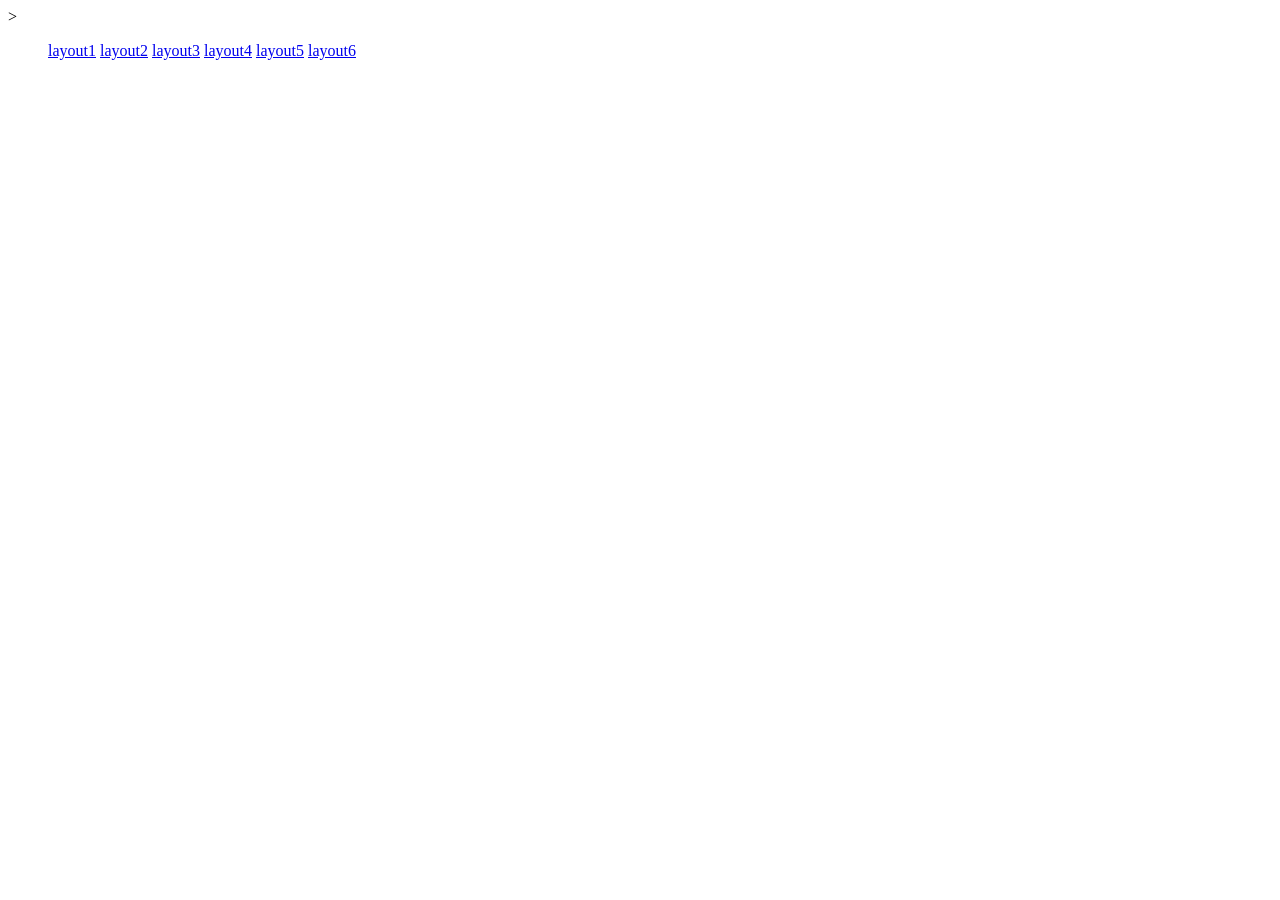
<file: index.html>
<!DOCTYPE html>
<html lang="pt-BR">
<head>
  <meta charset="UTF-8">
  <meta name="viewport" content="width=device-width, initial-scale=1">
  <title>indice</title>>
</head>
<body>
  <ul>
    <a href="layout1.html">layout1</a>
    <a href="layout2.html">layout2</a>
    <a href="layout3.html">layout3</a>
    <a href="layout4.html">layout4</a>
    <a href="layout5.html">layout5</a>
    <a href="layout6.html">layout6</a>
  </ul>
</body>
</html>
</file>
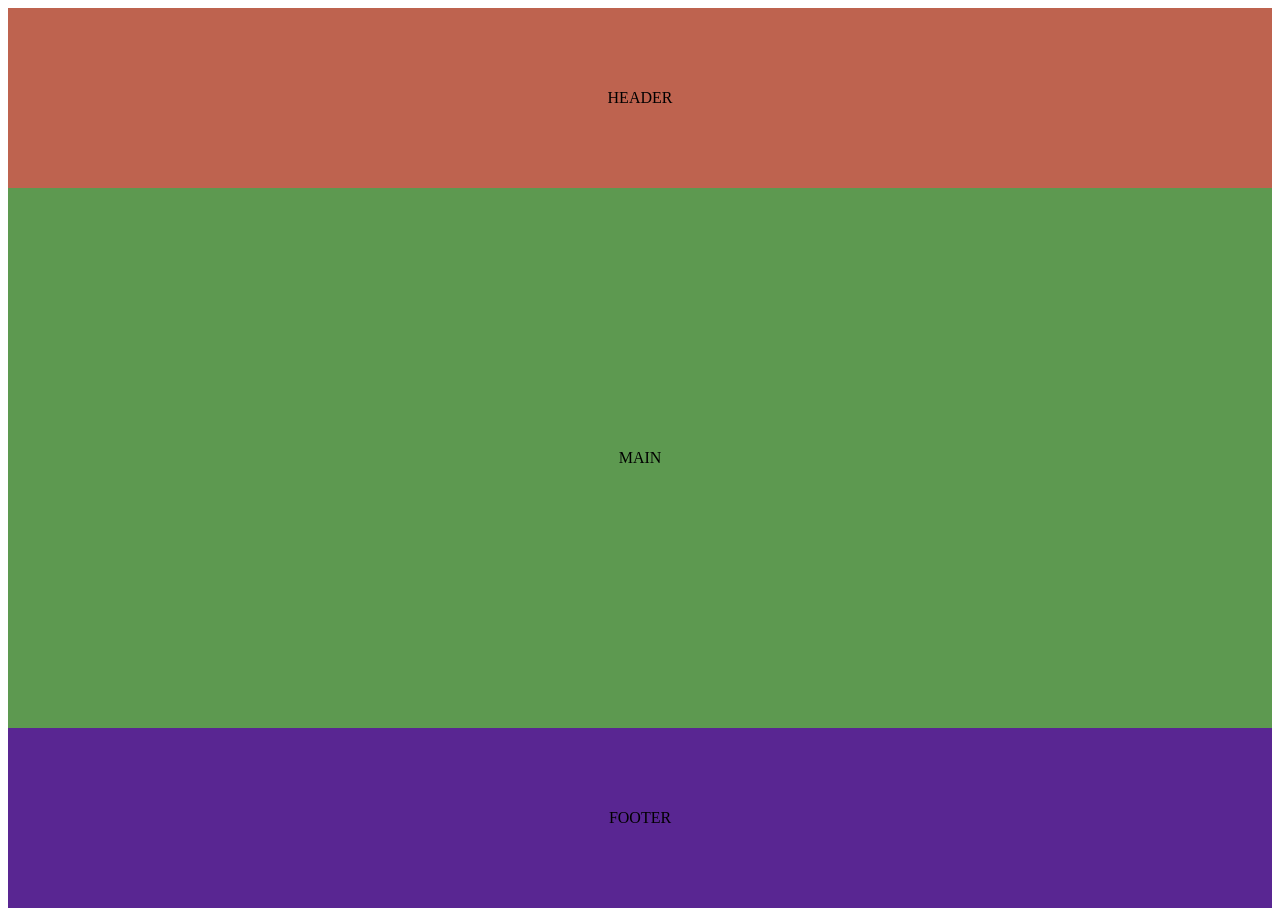
<file: layout1.html>
<!DOCTYPE html>
<html lang="pt-BR">
<head>
  <meta charset="UTF-8">
  <meta name="viewport" content="width=device-width, initial-scale=1">
  <title>Layout 1</title>
  <link rel="stylesheet" href="/css/layout1.css">
</head>
<body>
  <div class="container">
    <div class="header">HEADER</div>
    <div class="main">MAIN</div>
    <div class="footer">FOOTER</div>
  </div>
</body>
</html>
</file>
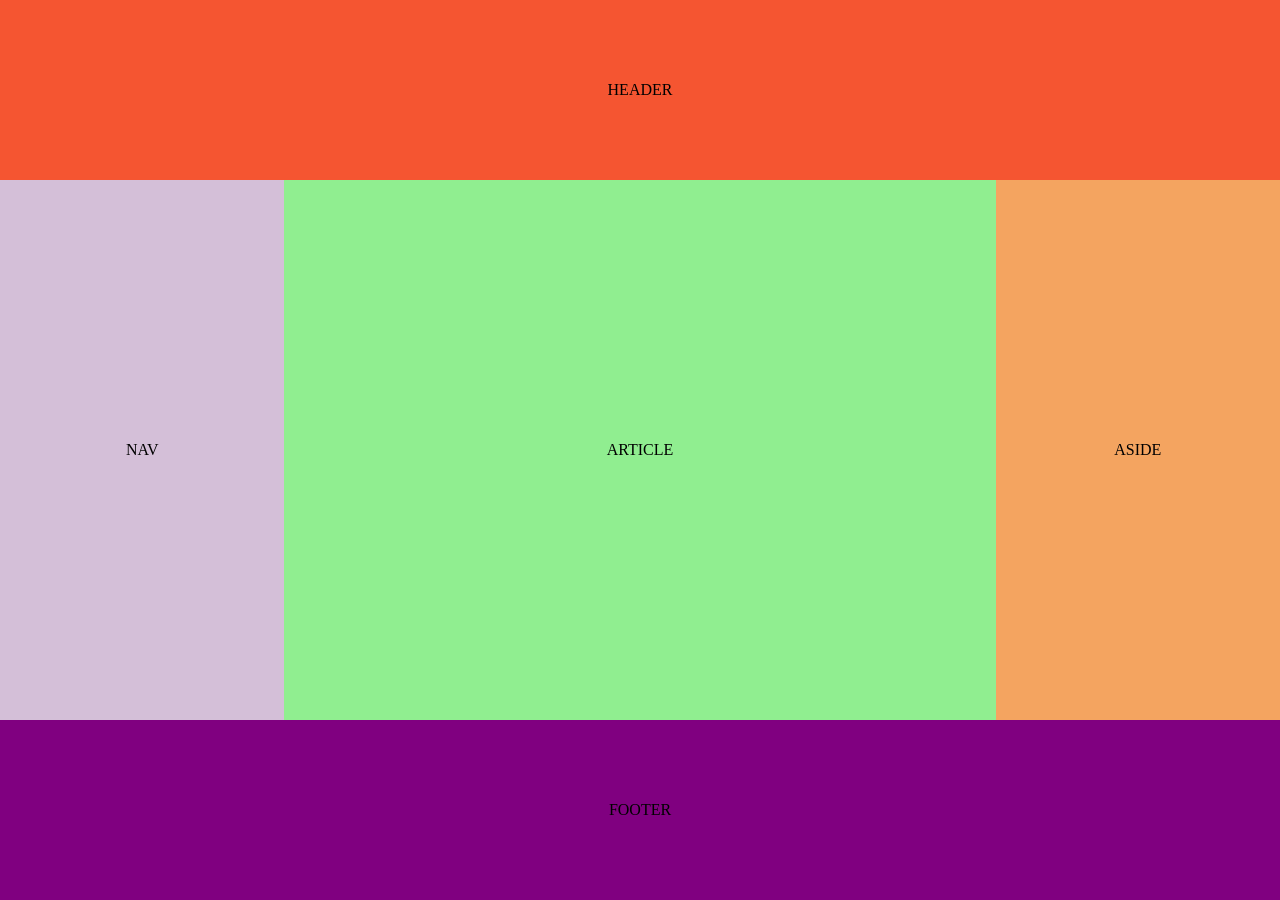
<file: layout2.html>
<!DOCTYPE html>
<html lang="pt-BR">
<head>
  <meta charset="UTF-8">
  <meta name="viewport" content="width=device-width, initial-scale=1">
  <title>Layout 2</title>
  <link rel="stylesheet" href="/css/layout2.css">
</head>
<body>
  <div class="container">
    <div class="header">HEADER</div>
    <div class="meio">
      <div class="nav">NAV</div>
      <div class="article">ARTICLE</div>
      <div class="aside">ASIDE</div>
    </div>
    <div class="footer">FOOTER</div>
  </div>
</body>
</html>
</file>
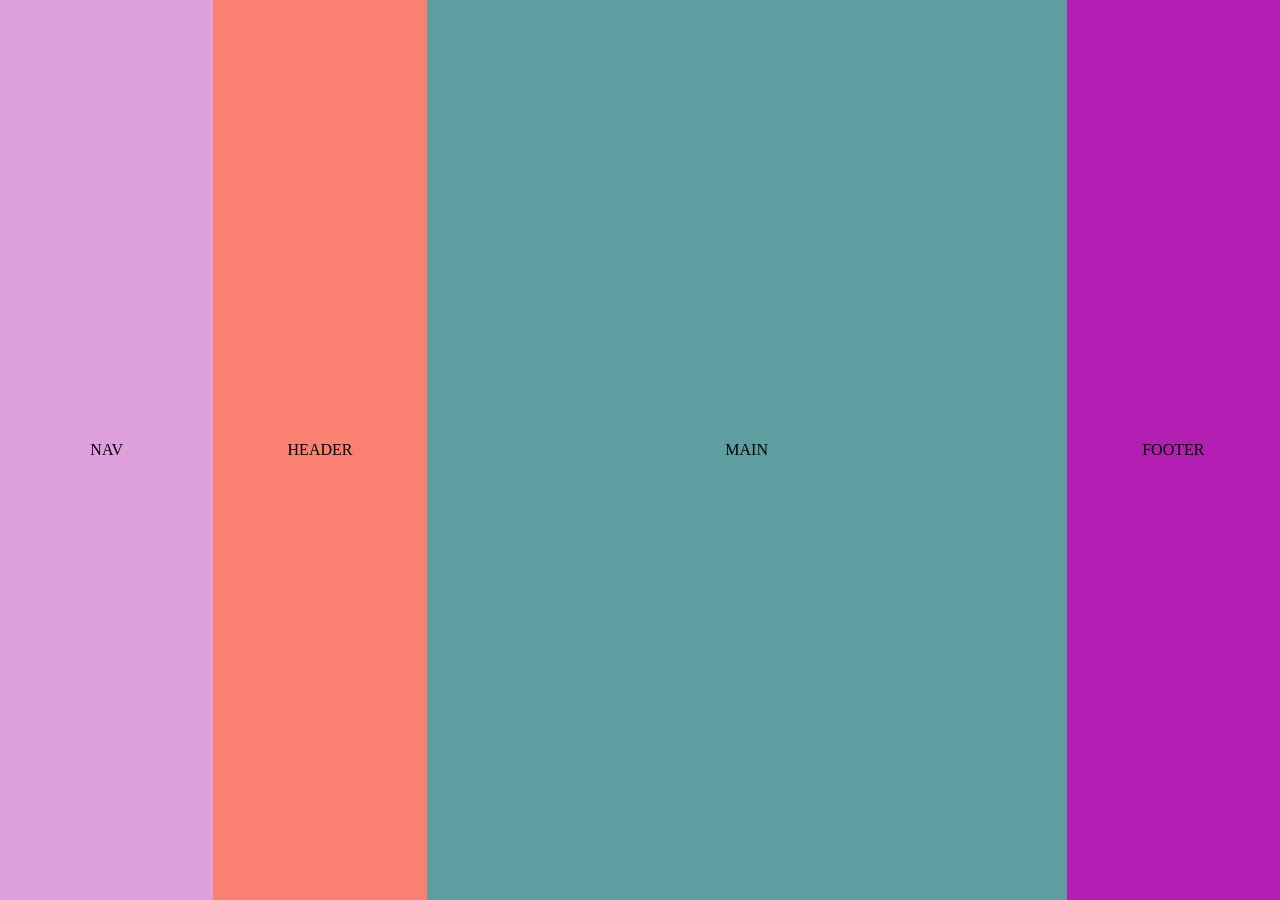
<file: layout3.html>
<!DOCTYPE html>
<html lang="pt-BR">
<head>
  <meta charset="UTF-8">
  <meta name="viewport" content="width=device-width, initial-scale=1">
  <title>Layout 3</title>
  <link rel="stylesheet" href="/css/layout3.css">
</head>
<body>
  <div class="container">
    <div class="nav">NAV</div>
    <div class="header">HEADER</div>
    <div class="main">MAIN</div>
    <div class="footer">FOOTER</div>
  </div>
</body>
</html>
</file>
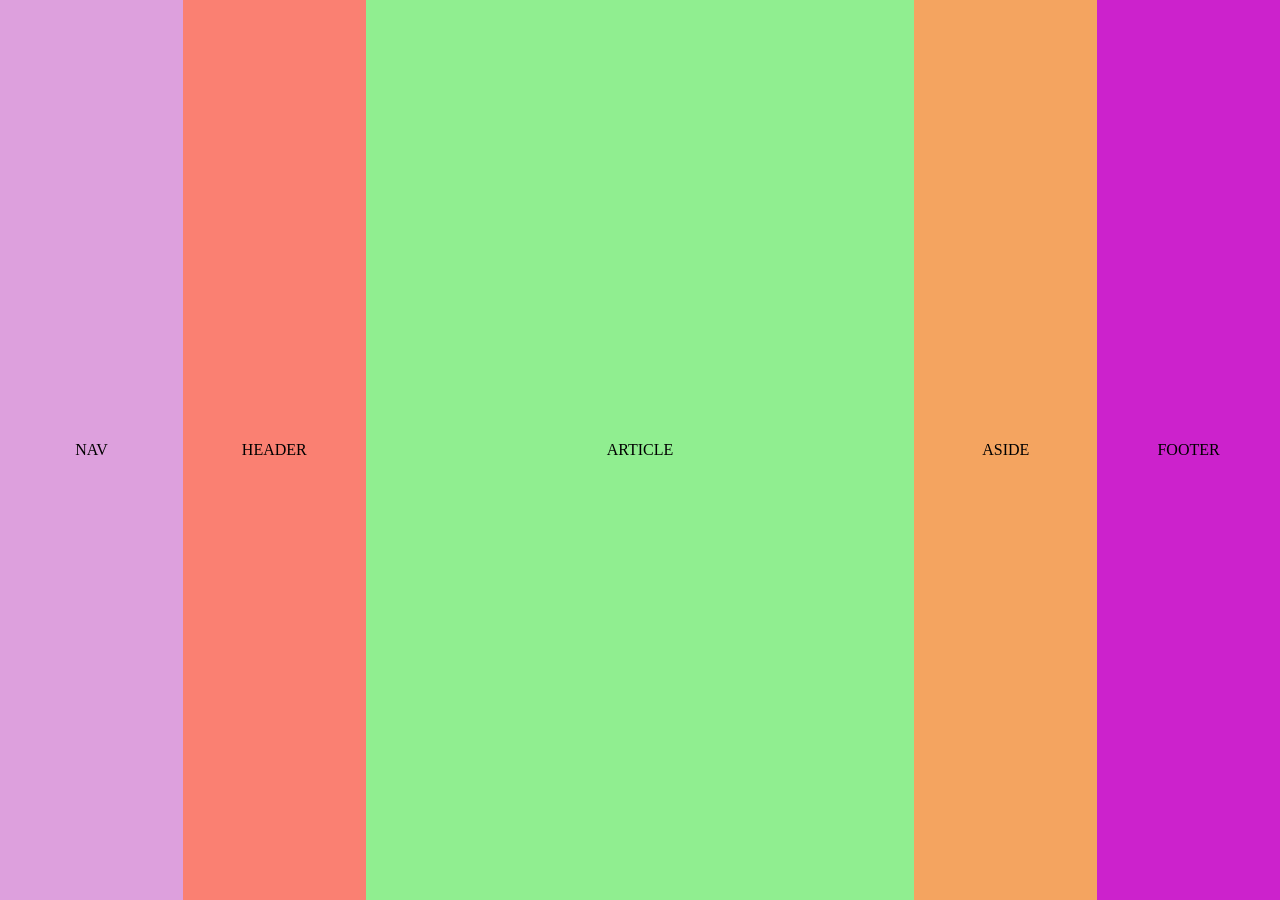
<file: layout4.html>
<!DOCTYPE html>
<html lang="pt-BR">
<head>
  <meta charset="UTF-8">
  <meta name="viewport" content="width=device-width, initial-scale=1">
  <title>Layout 4</title>
  <link rel="stylesheet" href="/css/layout4.css">
</head>
<body>
  <div class="container">
    <div class="nav">NAV</div>
    <div class="header">HEADER</div>
    <div class="article">ARTICLE</div>
    <div class="aside">ASIDE</div>
    <div class="footer">FOOTER</div>
  </div>
</body>
</html>
</file>
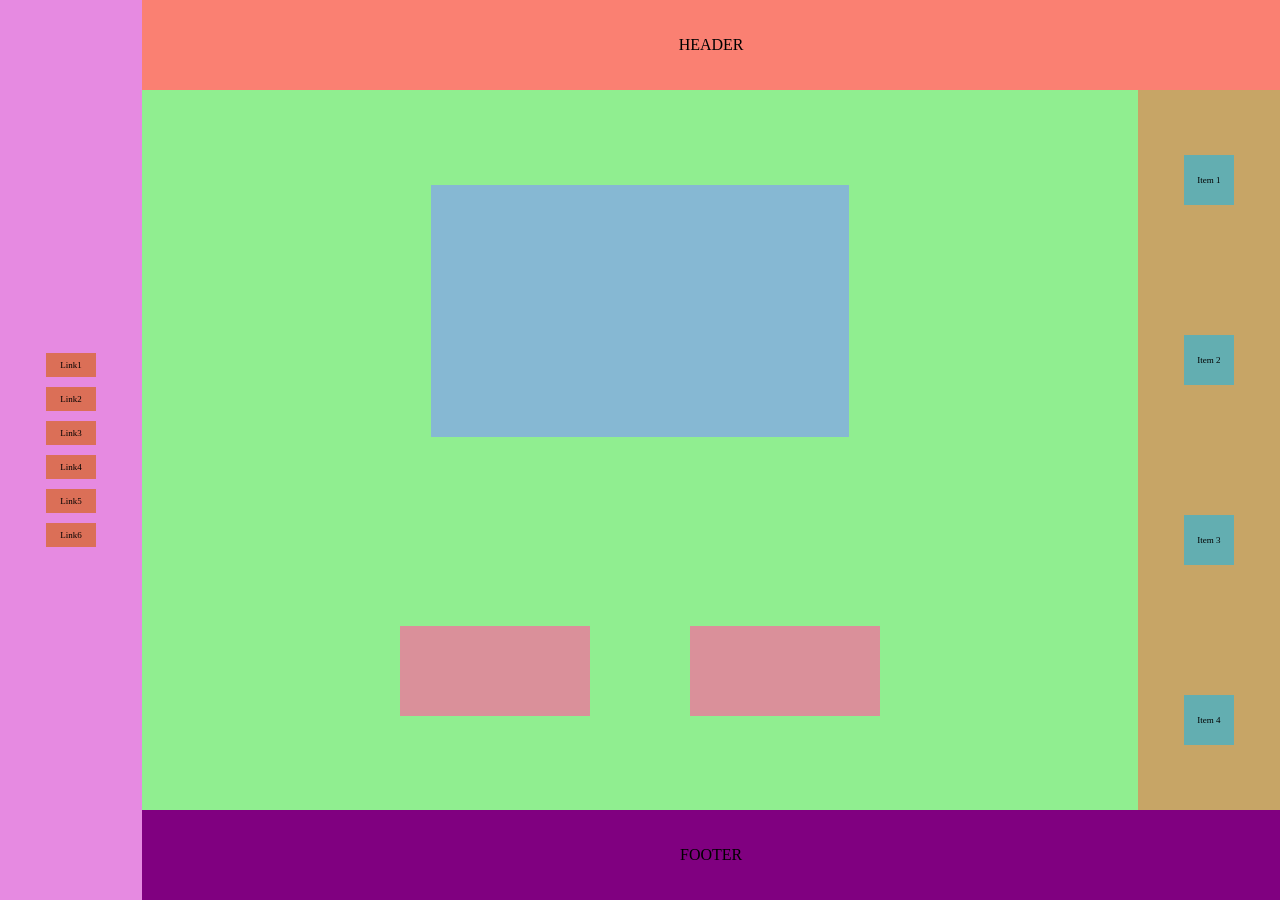
<file: layout5.html>
<!DOCTYPE html>
<html lang="pt-BR">
<head>
  <meta charset="UTF-8">
  <meta name="viewport" content="width=device-width, initial-scale=1">
  <title>Layout 5</title>
  <link rel="stylesheet" href="/css/layout5.css">
</head>
<body>
  <div class="container">
    <div class="nav">
      <div class="link">Link1</div>
      <div class="link">Link2</div>
      <div class="link">Link3</div>
      <div class="link">Link4</div>
      <div class="link">Link5</div>
      <div class="link">Link6</div>
    </div>
    <div class="coluna">
      <div class="header">HEADER</div>
      <div class="meio">
        <div class="article">
          <div class="azul"></div>
          <div class="linha">
            <div class="rosa"></div>
            <div class="rosa"></div>
          </div>
        </div>
        <div class="aside">
          <div class="item">Item 1</div>
          <div class="item">Item 2</div>
          <div class="item">Item 3</div>
          <div class="item">Item 4</div>
        </div>
      </div>
      <div class="footer">FOOTER</div>
    </div>
  </div>
</body>
</html>
</file>
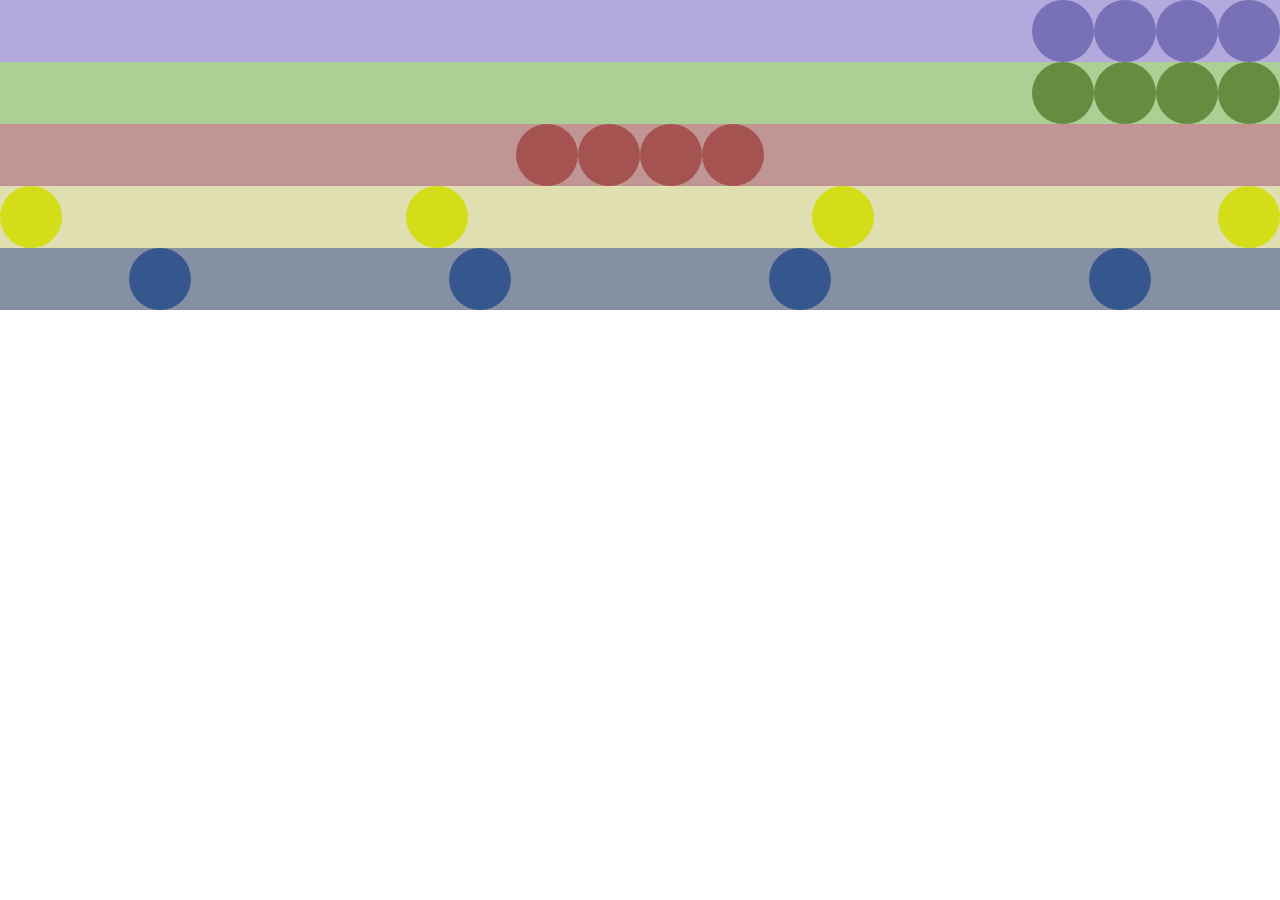
<file: layout6.html>
<!DOCTYPE html>
<html lang="pt-BR">
<head>
  <meta charset="UTF-8">
  <meta name="viewport" content="width=device-width, initial-scale=1">
  <title>Layout 6</title>
  <link rel="stylesheet" href="/css/layout6.css">
</head>
<body>
  <div class="linha linha1"><div class="bola"></div><div class="bola"></div><div class="bola"></div><div class="bola"></div></div>
  <div class="linha linha2"><div class="bola"></div><div class="bola"></div><div class="bola"></div><div class="bola"></div></div>
  <div class="linha linha3"><div class="bola"></div><div class="bola"></div><div class="bola"></div><div class="bola"></div></div>
  <div class="linha linha4"><div class="bola"></div><div class="bola"></div><div class="bola"></div><div class="bola"></div></div>
  <div class="linha linha5"><div class="bola"></div><div class="bola"></div><div class="bola"></div><div class="bola"></div></div>
</body>
</html>
</file>
<file: css/layout1.css>
.container {
  display: flex;
  flex-direction: column;
  height: 100vh;
}

.header, .main, .footer {
  display: flex;
  align-items: center;
  justify-content: center;
  flex-basis: 0;
}

.header { background: #be634f; flex-grow: 1; }
.main   { background: #5d9950; flex-grow: 3; }
.footer { background: #592692; flex-grow: 1; }
</file>
<file: css/layout2.css>
* { 
    box-sizing: border-box; 
    margin: 0; 
    padding: 0;
}

.container {
  display: flex;
  flex-direction: column;
  height: 100vh;
}

.header, .footer, .nav, .article, .aside {
  display: flex;
  align-items: center;
  justify-content: center;
  flex-basis: 0;
}

.header { background: #f55531; flex-grow: 1; }
.footer { background: purple; flex-grow: 1; }

.meio {
  display: flex;
  flex-basis: 0;
  flex-grow: 3;
}

.nav     { background: #d4bfd8; flex-grow: 2; }
.article { background: lightgreen; flex-grow: 5; }
.aside   { background: sandybrown; flex-grow: 2; }
</file>
<file: css/layout3.css>
* { 
    box-sizing: border-box; 
    margin: 0; 
    padding: 0; 
}

.container {
  display: flex;
  height: 100vh;
}

.nav {
  display: flex;
  align-items: center;
  justify-content: center;
  background: plum;
  flex-basis: 0;
  flex-grow: 1;
}

.coluna {
  display: flex;
  flex-direction: column;
  flex-basis: 0;
  flex-grow: 4;
}

.header, .main, .footer {
  display: flex;
  align-items: center;
  justify-content: center;
  flex-basis: 0;
}

.header { background: salmon; flex-grow: 1; }
.main   { background: cadetblue; flex-grow: 3; }
.footer { background: rgb(179, 31, 179); flex-grow: 1; }
</file>
<file: css/layout4.css>
* { 
    box-sizing: border-box; 
    margin: 0; 
    padding: 0; 
}

.container {
  display: flex;
  height: 100vh;
}

.nav, .header, .article, .aside, .footer {
  display: flex;
  align-items: center;
  justify-content: center;
  flex-basis: 0;
}

.nav { background: plum; flex-grow: 1; }

.coluna {
  display: flex;
  flex-direction: column;
  flex-basis: 0;
  flex-grow: 5;
}

.header { background: salmon; flex-grow: 1; }
.footer { background: rgb(204, 34, 204); flex-grow: 1; }

.meio {
  display: flex;
  flex-basis: 0;
  flex-grow: 3;
}

.article { background: lightgreen; flex-grow: 3; }
.aside   { background: sandybrown; flex-grow: 1; }
</file>
<file: css/layout5.css>
* { 
    box-sizing: border-box; 
    margin: 0; 
    padding: 0; 
}

.container {
  display: flex;
  height: 100vh;
}

.nav, .header, .article, .aside, .footer {
  display: flex;
  align-items: center;
  justify-content: center;
  flex-basis: 0;
}

.nav { background: rgb(230, 138, 225); flex-grow: 1; }

.coluna {
  display: flex;
  flex-direction: column;
  flex-basis: 0;
  flex-grow: 8;
}

.header { background: salmon; flex-grow: 1; }
.footer { background: purple; flex-grow: 1; }

.meio {
  display: flex;
  flex-basis: 0;
  flex-grow: 8;
}

.article { 
    background: lightgreen; 
    flex-grow: 7; 
}

.aside{ 
    background: rgb(199, 165, 102); 
    flex-grow: 1; 
}

.nav { 
    flex-direction: column;
    gap: 10px; 
    }

.link {
  background: #db6f57;
  width: 50px;
  height: 24px;
  font-size: 9px;
  display: flex;
  align-items: center;
  justify-content: center;
}

.article { 
    flex-direction: column;
     justify-content: space-around; 
    }

.azul { 
    background: #86b8d3; 
    width: 42%; 
    height: 35%; 
}

.linha { 
    display: flex; 
    gap: 100px; 
}

.rosa { 
    background: #da909a; 
    width: 190px; 
    height: 90px; 
}

.aside { 
    flex-direction: column;
    justify-content: space-around; 
}

.item {
  background: #63aeb1;
  width: 50px;
  height: 50px;
  font-size: 9px;
  display: flex;
  align-items: center;
  justify-content: center;
}
</file>
<file: css/layout6.css>
* { 
    box-sizing: border-box;
    margin: 0;
    padding: 0;
}

main{
    height: 100vh;
}

.container {
  display: flex;
  flex-direction: column;
  height: 100vh;
}

.linha {
  display: flex;
  align-items: center;
  flex-basis: 0;
  flex-grow: 1;
}

.bola {
  width: 62px;
  height: 62px;
  border-radius: 50%;
}

.linha1 { 
  background: #b4a9dd; 
  justify-content: flex-end; 
}
.linha2 { 
  background: #abcf95; 
  justify-content: flex-end; 
}
.linha3 { 
  background: #c29595; 
  justify-content: center; 
}
.linha4 { 
  background: #dfdfb1; 
  justify-content: space-between; 
}
.linha5 { 
  background: #8590a3; 
  justify-content: space-around; 
}

.linha1 .bola { 
  background: #7971b8; 
}
.linha2 .bola { 
  background: #658d40; 
}
.linha3 .bola {
  background: #a55350; }
.linha4 .bola { 
  background: #d3dd18; 
}
.linha5 .bola { 
  background: #35578d; 
}
</file>
